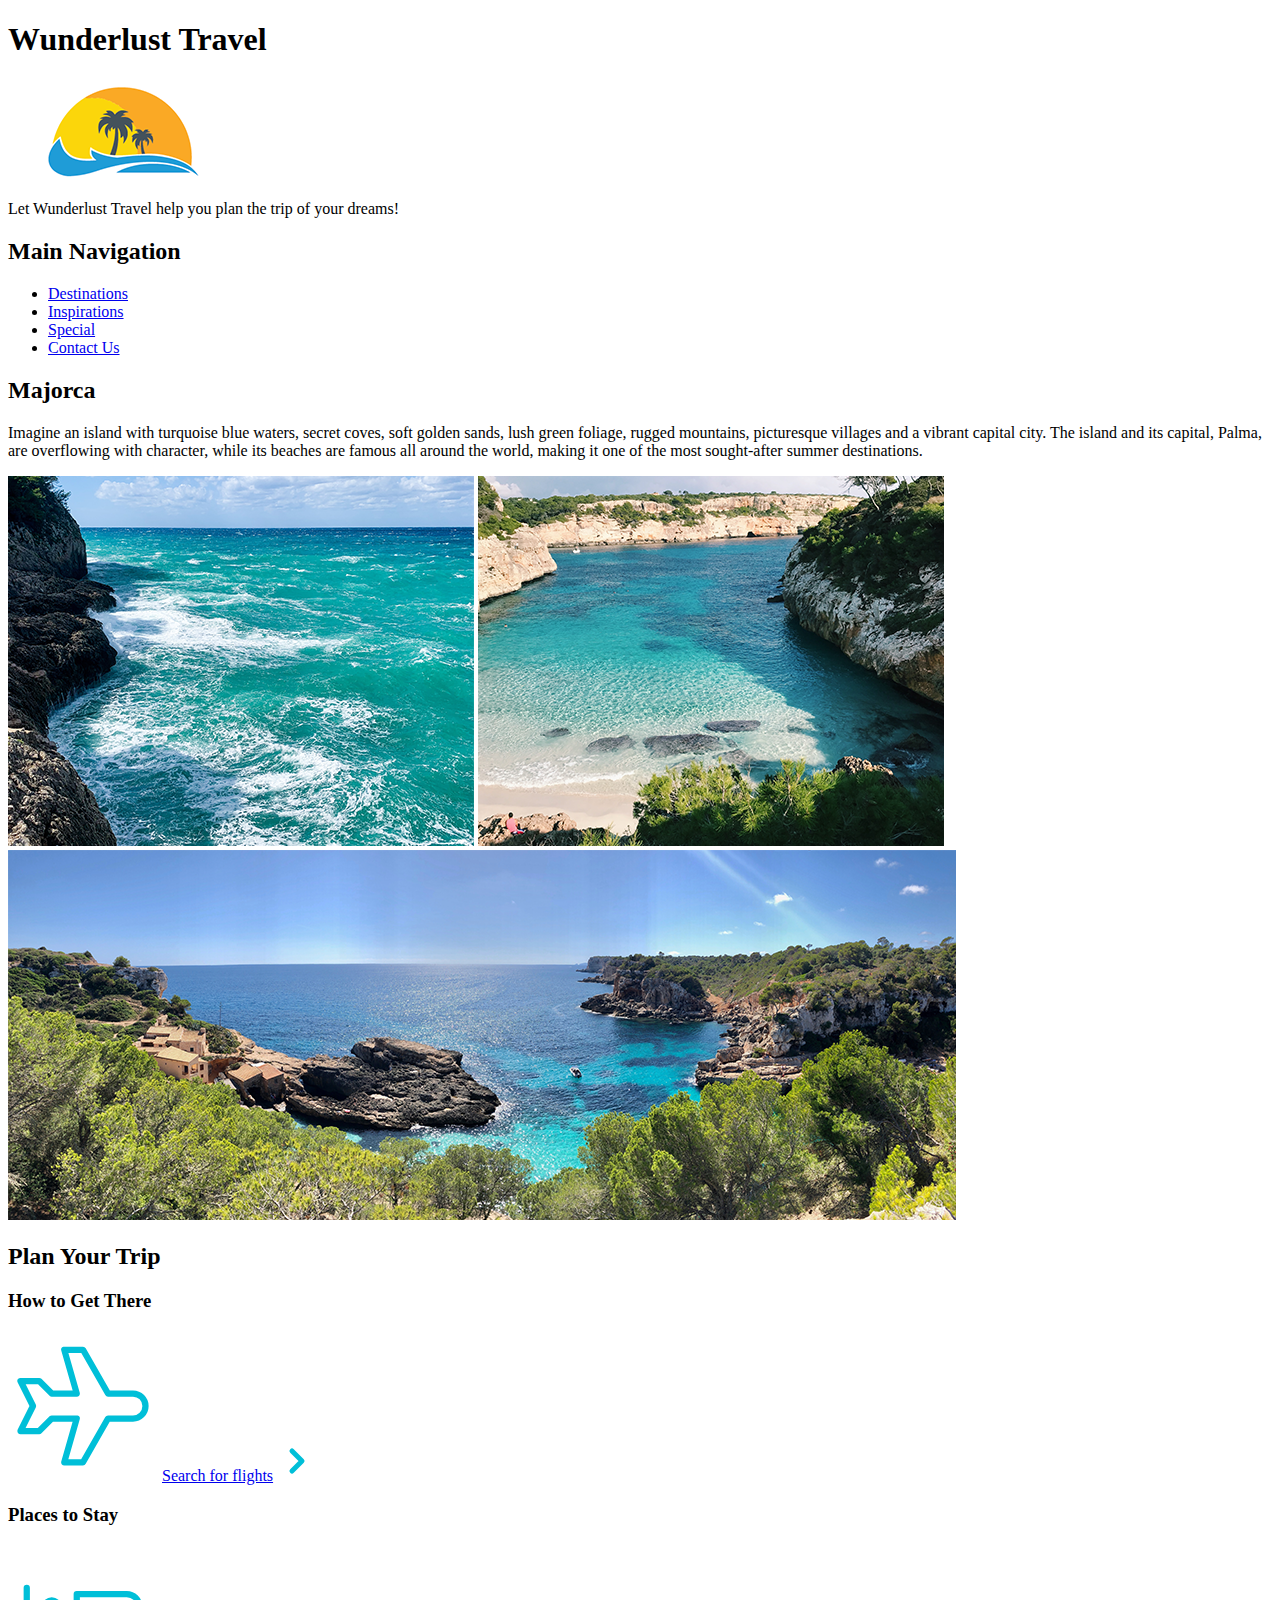
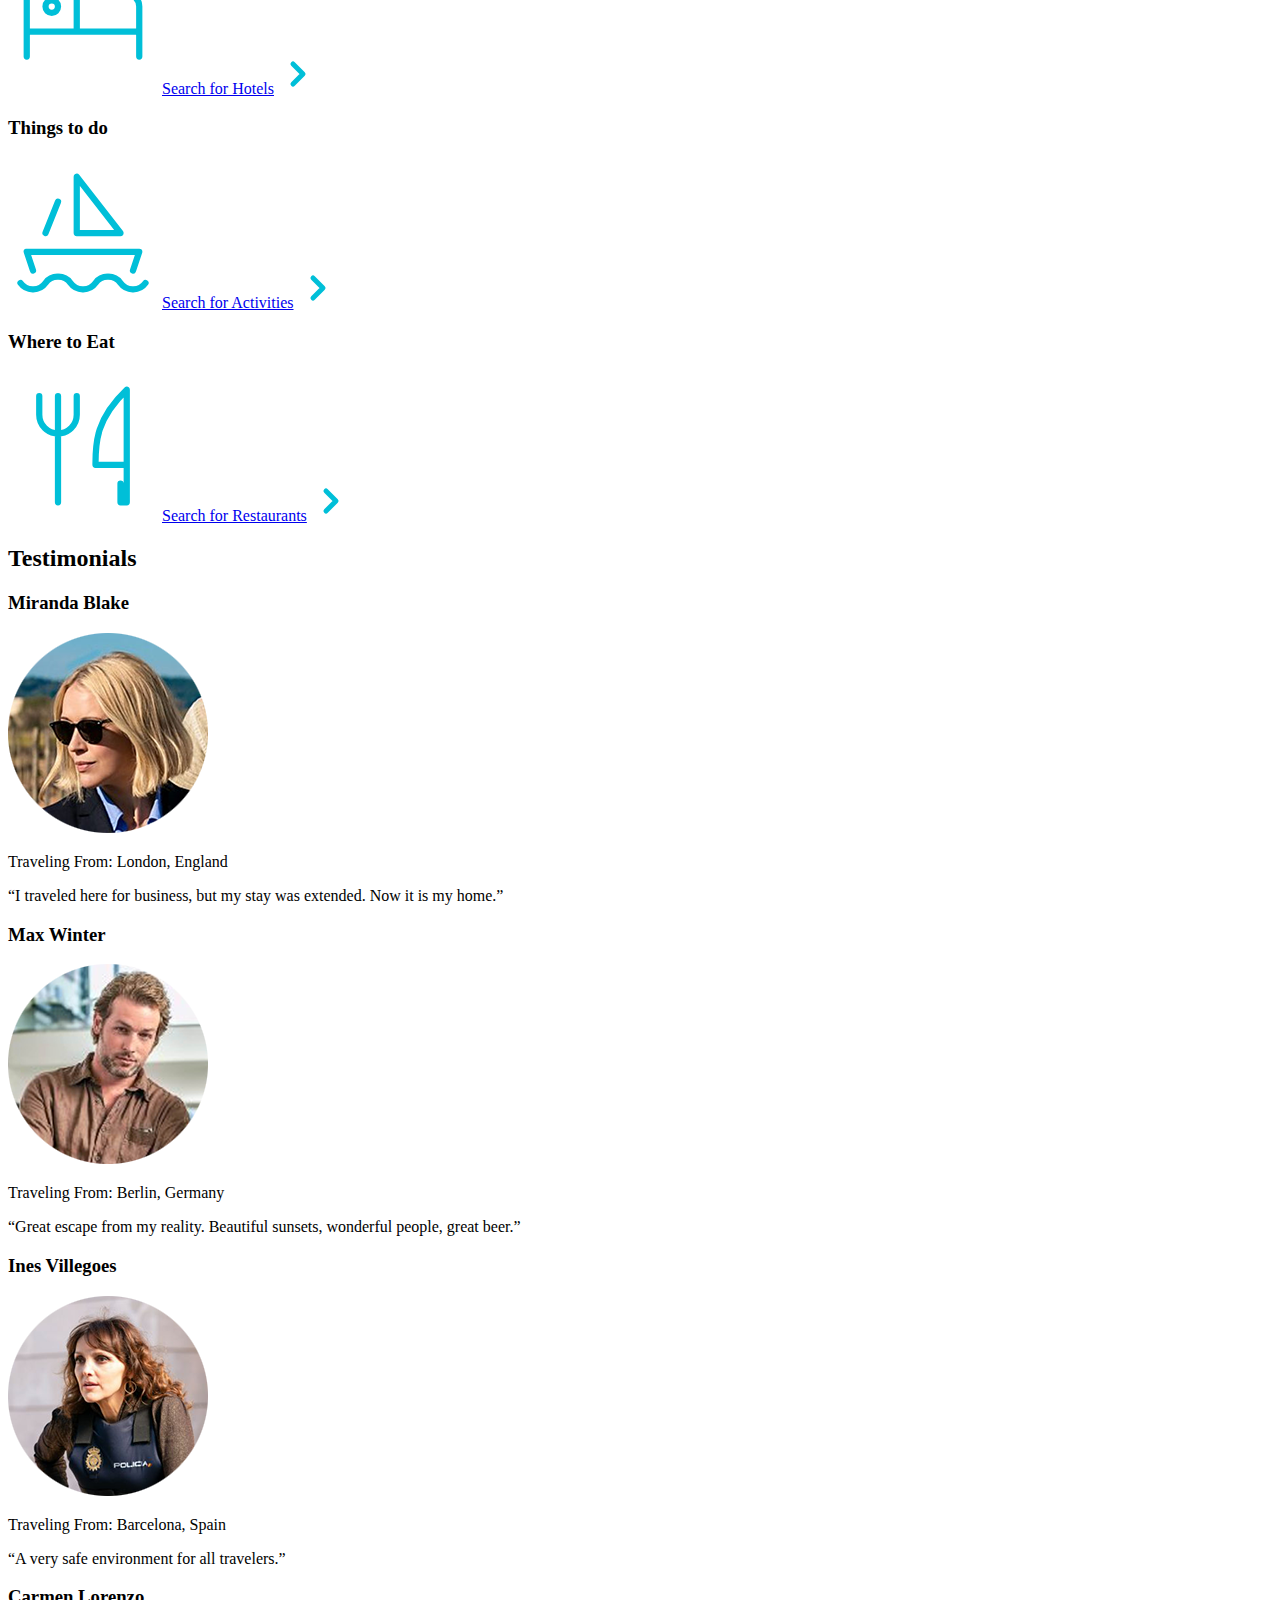
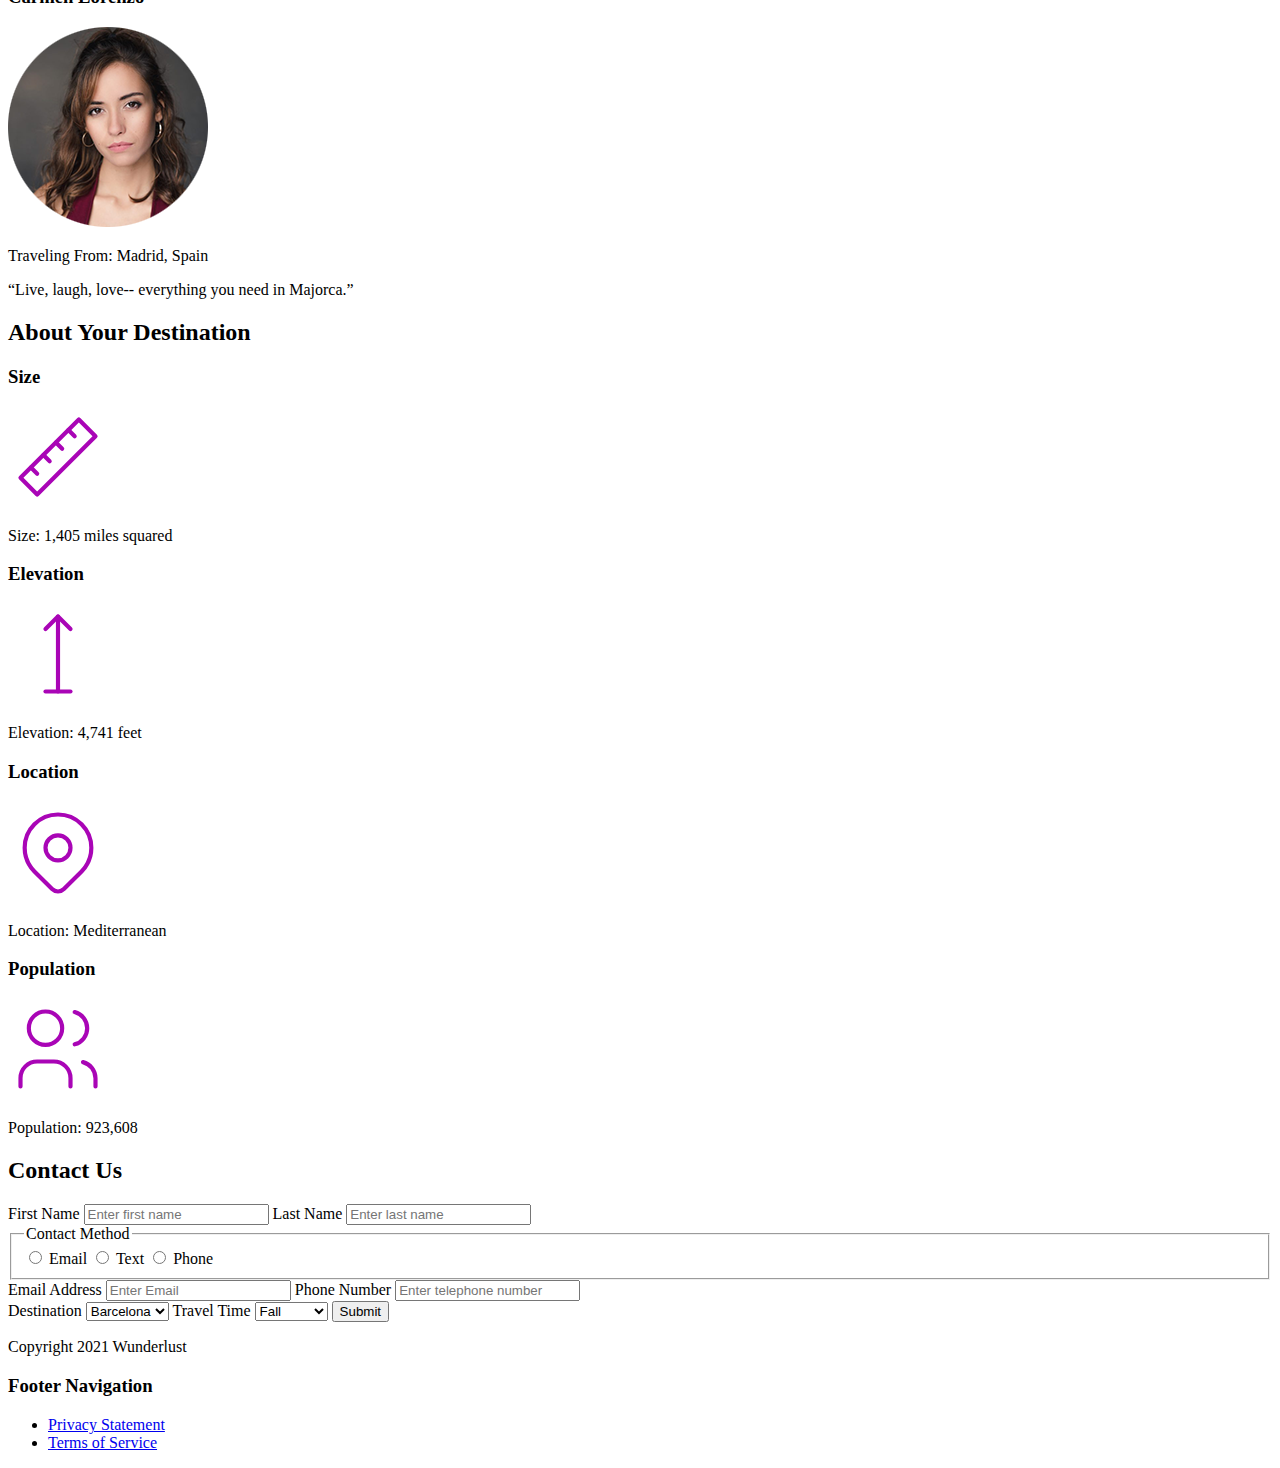
<file: index.html>
<!DOCTYPE html>
<html lang="en">
<head>
    <meta charset="utf-8">
    <meta name="viewport" content="width=device-width, initial-scale=1.0">
    <meta name="author" content="Hailey Draper">
    <title>Wunderlust Travel</title>
</head>

<body>
    <header>
        <h1>Wunderlust Travel</h1>
        <img src="images/logo.png" alt="Wunderlust Logo">
        <p>Let Wunderlust Travel help you plan the trip of your dreams!</p>
        
        <nav>
            <h2>Main Navigation</h2>
            <ul>
                <li><a href="#">Destinations</a></li>
                <li><a href="#">Inspirations</a></li>
                <li><a href="#">Special</a></li>
                <li><a href="#">Contact Us</a></li>
            </ul>
        </nav>
    </header>

    <main>
        <section>
            <h2>Majorca</h2>
            <p>Imagine an island with turquoise blue waters, secret coves, soft golden sands, lush green foliage, rugged mountains, picturesque villages and a vibrant capital city. The island and its capital, Palma, are overflowing with character, while its beaches are famous all around the world, making it one of the most sought-after summer destinations.</p>
            <div>
                <img src="images/majorca-waves.png" alt="Photo of ocean waves crashing against rocks in Majorca">
                <img src="images/majorca-beach.png" alt="Photo of a beach in Majorca">
                <img src="images/majorca-cove.png" alt="Photo of a cove in Majorca">
            </div>
        </section>

        <section>
            <h2>Plan Your Trip</h2>
            <div>
                <h3>How to Get There</h3>
                <svg xmlns="http://www.w3.org/2000/svg" class="icon icon-tabler icon-tabler-plane" width="150" height="150" viewBox="0 0 24 24" stroke-width="1" stroke="#00bfd8" fill="none" stroke-linecap="round" stroke-linejoin="round">
                    <path stroke="none" d="M0 0h24v24H0z" fill="none"/>
                    <path d="M16 10h4a2 2 0 0 1 0 4h-4l-4 7h-3l2 -7h-4l-2 2h-3l2 -4l-2 -4h3l2 2h4l-2 -7h3z" />
                </svg>
                <a href="#" title="Search for flights">Search for flights</a>
                <svg xmlns="http://www.w3.org/2000/svg" class="icon icon-tabler icon-tabler-chevron-right" width="40" height="40" viewBox="0 0 24 24" stroke-width="3" stroke="#00bfd8" fill="none" stroke-linecap="round" stroke-linejoin="round">
                    <path stroke="none" d="M0 0h24v24H0z" fill="none"/>
                    <polyline points="9 6 15 12 9 18" />
                </svg>
            </div>
            <div>
                <h3>Places to Stay</h3>
                <svg xmlns="http://www.w3.org/2000/svg" class="icon icon-tabler icon-tabler-bed" width="150" height="150" viewBox="0 0 24 24" stroke-width="1" stroke="#00bfd8" fill="none" stroke-linecap="round" stroke-linejoin="round">
                    <path stroke="none" d="M0 0h24v24H0z" fill="none"/>
                    <path d="M3 7v11m0 -4h18m0 4v-8a2 2 0 0 0 -2 -2h-8v6" />
                    <circle cx="7" cy="10" r="1" />
                </svg>
                <a href="#" title="Search for Hotels">Search for Hotels</a>
                <svg xmlns="http://www.w3.org/2000/svg" class="icon icon-tabler icon-tabler-chevron-right" width="40" height="40" viewBox="0 0 24 24" stroke-width="3" stroke="#00bfd8" fill="none" stroke-linecap="round" stroke-linejoin="round">
                    <path stroke="none" d="M0 0h24v24H0z" fill="none"/>
                    <polyline points="9 6 15 12 9 18" />
                </svg>
            </div>
            <div>
                <h3>Things to do</h3>
                <svg xmlns="http://www.w3.org/2000/svg" class="icon icon-tabler icon-tabler-sailboat" width="150" height="150" viewBox="0 0 24 24" stroke-width="1" stroke="#00bfd8" fill="none" stroke-linecap="round" stroke-linejoin="round">
                    <path stroke="none" d="M0 0h24v24H0z" fill="none"/>
                    <path d="M2 20a2.4 2.4 0 0 0 2 1a2.4 2.4 0 0 0 2 -1a2.4 2.4 0 0 1 2 -1a2.4 2.4 0 0 1 2 1a2.4 2.4 0 0 0 2 1a2.4 2.4 0 0 0 2 -1a2.4 2.4 0 0 1 2 -1a2.4 2.4 0 0 1 2 1a2.4 2.4 0 0 0 2 1a2.4 2.4 0 0 0 2 -1" />
                    <path d="M4 18l-1 -3h18l-1 3" />
                    <path d="M11 12h7l-7 -9v9" />
                    <line x1="8" y1="7" x2="6" y2="12" />
                </svg>
                <a href="#" title="Search for Activities">Search for Activities</a>
                <svg xmlns="http://www.w3.org/2000/svg" class="icon icon-tabler icon-tabler-chevron-right" width="40" height="40" viewBox="0 0 24 24" stroke-width="3" stroke="#00bfd8" fill="none" stroke-linecap="round" stroke-linejoin="round">
                    <path stroke="none" d="M0 0h24v24H0z" fill="none"/>
                    <polyline points="9 6 15 12 9 18" />
                </svg>
            </div>
            <div>
                <h3>Where to Eat</h3>
                <svg xmlns="http://www.w3.org/2000/svg" class="icon icon-tabler icon-tabler-tools-kitchen-2" width="150" height="150" viewBox="0 0 24 24" stroke-width="1" stroke="#00bfd8" fill="none" stroke-linecap="round" stroke-linejoin="round">
                    <path stroke="none" d="M0 0h24v24H0z" fill="none"/>
                    <path d="M19 3v12h-5c-.023 -3.681 .184 -7.406 5 -12zm0 12v6h-1v-3m-10 -14v17m-3 -17v3a3 3 0 1 0 6 0v-3" />
                </svg>
                <a href="#" title="Search for Restaurants">Search for Restaurants</a>
                <svg xmlns="http://www.w3.org/2000/svg" class="icon icon-tabler icon-tabler-chevron-right" width="40" height="40" viewBox="0 0 24 24" stroke-width="3" stroke="#00bfd8" fill="none" stroke-linecap="round" stroke-linejoin="round">
                    <path stroke="none" d="M0 0h24v24H0z" fill="none"/>
                    <polyline points="9 6 15 12 9 18" />
                </svg>
            </div>
        </section>

        <section>
            <h2>Testimonials</h2>
            <div>
                <h3>Miranda Blake</h3>
                <img src="images/miranda-blake.png" alt="Testimonial image for Miranda Blake">
                <p>Traveling From: London, England</p>
                <p>“I traveled here for business, but my stay was extended. Now it is my home.”</p>
            </div>
            <div>
                <h3>Max Winter</h3>
                <img src="images/max-winter.png" alt="Testimonial image for Max Winter">
                <p>Traveling From: Berlin, Germany</p>
                <p>“Great escape from my reality. Beautiful sunsets, wonderful people, great beer.”</p>
            </div>
            <div>
                <h3>Ines Villegoes</h3>
                <img src="images/ines-villegoes.png" alt="Testimonial image for Ines Villegoes">
                <p>Traveling From: Barcelona, Spain</p>
                <p>“A very safe environment for all travelers.”</p>
            </div>
            <div>
                <h3>Carmen Lorenzo</h3>
                <img src="images/carmen-lorenzo.png" alt="Testimonial image for Carmen Lorenzo">
                <p>Traveling From: Madrid, Spain</p>
                <p>“Live, laugh, love-- everything you need in Majorca.”</p>
            </div>
        </section>

        <section>
            <h2>About Your Destination</h2>
            <div>
                <h3>Size</h3>
                <svg xmlns="http://www.w3.org/2000/svg" class="icon icon-tabler icon-tabler-ruler-2" width="100" height="100" viewBox="0 0 24 24" stroke-width="1" stroke="#a905b6" fill="none" stroke-linecap="round" stroke-linejoin="round">
                    <path stroke="none" d="M0 0h24v24H0z" fill="none"/>
                    <path d="M17 3l4 4l-14 14l-4 -4z" />
                    <path d="M16 7l-1.5 -1.5" />
                    <path d="M13 10l-1.5 -1.5" />
                    <path d="M10 13l-1.5 -1.5" />
                    <path d="M7 16l-1.5 -1.5" />
                </svg>
                <p>Size: 1,405 miles squared</p>
            </div>
            <div>
                <h3>Elevation</h3>
                <svg xmlns="http://www.w3.org/2000/svg" class="icon icon-tabler icon-tabler-arrow-top-bar" width="100" height="100" viewBox="0 0 24 24" stroke-width="1" stroke="#a905b6" fill="none" stroke-linecap="round" stroke-linejoin="round">
                    <path stroke="none" d="M0 0h24v24H0z" fill="none"/>
                    <line x1="12" y1="21" x2="12" y2="3" />
                    <path d="M15 6l-3 -3l-3 3" />
                    <line x1="9" y1="21" x2="15" y2="21" />
                </svg>
                <p>Elevation: 4,741 feet</p>
            </div>
            <div>
                <h3>Location</h3>
                <svg xmlns="http://www.w3.org/2000/svg" class="icon icon-tabler icon-tabler-map-pin" width="100" height="100" viewBox="0 0 24 24" stroke-width="1" stroke="#a905b6" fill="none" stroke-linecap="round" stroke-linejoin="round">
                    <path stroke="none" d="M0 0h24v24H0z" fill="none"/>
                    <circle cx="12" cy="11" r="3" />
                    <path d="M17.657 16.657l-4.243 4.243a2 2 0 0 1 -2.827 0l-4.244 -4.243a8 8 0 1 1 11.314 0z" />
                </svg>
                <p>Location: Mediterranean </p>
            </div>
            <div>
                <h3>Population</h3>
                <svg xmlns="http://www.w3.org/2000/svg" class="icon icon-tabler icon-tabler-users" width="100" height="100" viewBox="0 0 24 24" stroke-width="1" stroke="#a905b6" fill="none" stroke-linecap="round" stroke-linejoin="round">
                    <path stroke="none" d="M0 0h24v24H0z" fill="none"/>
                    <circle cx="9" cy="7" r="4" />
                    <path d="M3 21v-2a4 4 0 0 1 4 -4h4a4 4 0 0 1 4 4v2" />
                    <path d="M16 3.13a4 4 0 0 1 0 7.75" />
                    <path d="M21 21v-2a4 4 0 0 0 -3 -3.85" />
                </svg>
                <p>Population: 923,608</p>
            </div>
        </section>
        
        <section>
            <h2>Contact Us</h2>
            <form>
                <div>
                    <label for="firstName">First Name</label>
                    <input id="firstName" name="firstName" type="text" placeholder="Enter first name">
                    <label for="lastName">Last Name</label>
                    <input id="lastName" name="lastName" type="text" placeholder="Enter last name">
                </div>
                <div>
                    <fieldset>
                        <legend>Contact Method</legend>
                        <input id="methodEmail" name="method" type="radio"  value="methodEmail">
                        <label for="methodEmail">Email</label>
                        <input id="methodText" name="method" type="radio" value="methodText">
                        <label for="methodText">Text</label>
                        <input id="methodPhone" name="method" type="radio" value="methodPhone">
                        <label for="methodPhone">Phone</label>
                    </fieldset>
                    <label for="email">Email Address</label>
                    <input id="email" name="email" type="email" placeholder="Enter Email">
                    <label for="tel">Phone Number</label>
                    <input id="tel" name="tel" type="tel" placeholder="Enter telephone number">
                </div>
                <div>
                    <label for="select-destination">Destination</label>
                    <select id="select-destination" name="select">
                        <option value="barcelona">Barcelona</option>
                        <option value="granada">Granada</option>
                        <option value="ibiza">Ibiza</option>
                        <option value="madrid">Madrid</option>
                        <option value="majorca">Majorca</option>
                        <option value="seville">Seville</option>
                        <option value="tenerife">Tenerife</option>
                        <option value="valencia">Valencia</option>
                    </select>
                    <label for="select-time">Travel Time</label>
                    <select id="select-time" name="select">
                        <option value="fall">Fall</option>
                        <option value="winter">Winter</option>
                        <option value="spring">Spring</option>
                        <option value="summer">Summer</option>
                        <option value="flexible">Flexible</option>
                    </select>
                    <input id="submit" name="submit" type="submit" value="Submit">
                </div>
            </form>
        </section>
    </main>

    <footer>
        <p>Copyright 2021 Wunderlust</p>
        <nav>
            <h3>Footer Navigation</h3>
            <ul>
                <li><a href="#">Privacy Statement</a></li>
                <li><a href="#">Terms of Service</a></li>
            </ul>
        </nav>
    </footer>
</body>
</html>
</file>
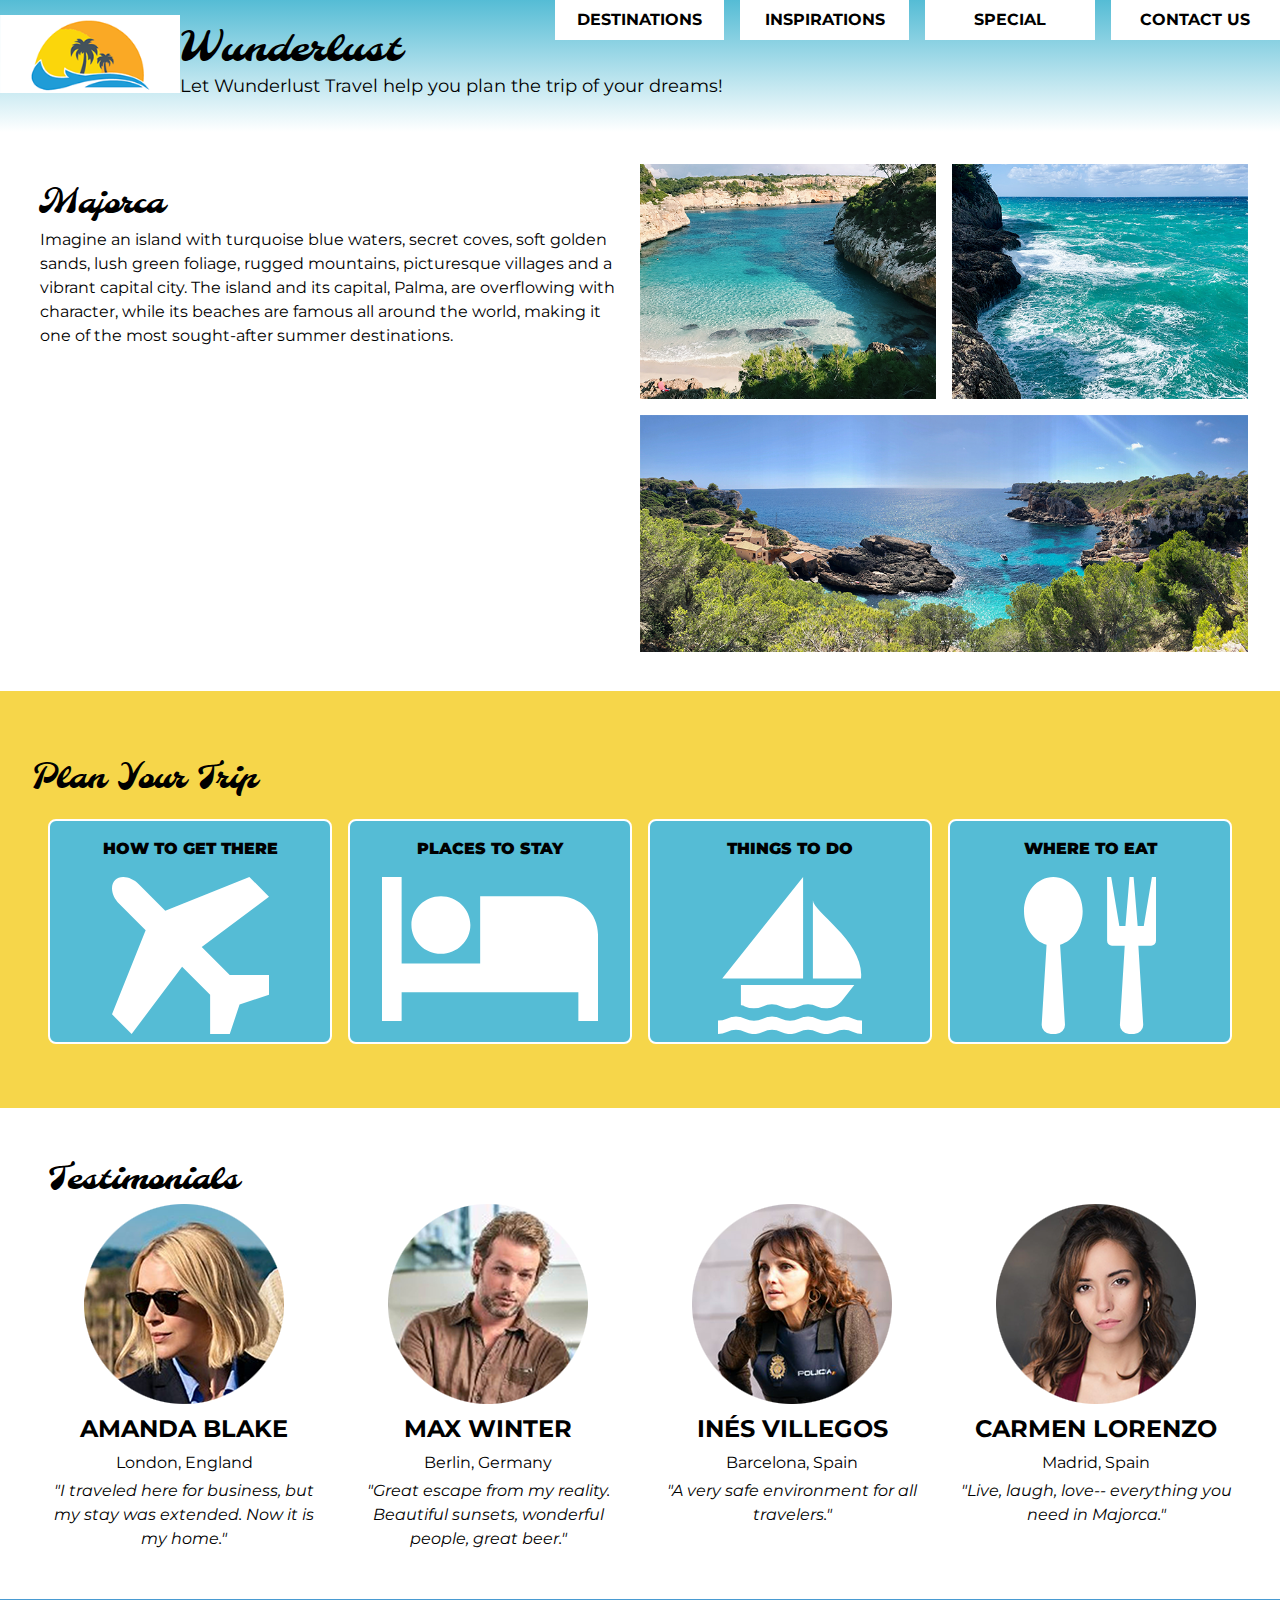
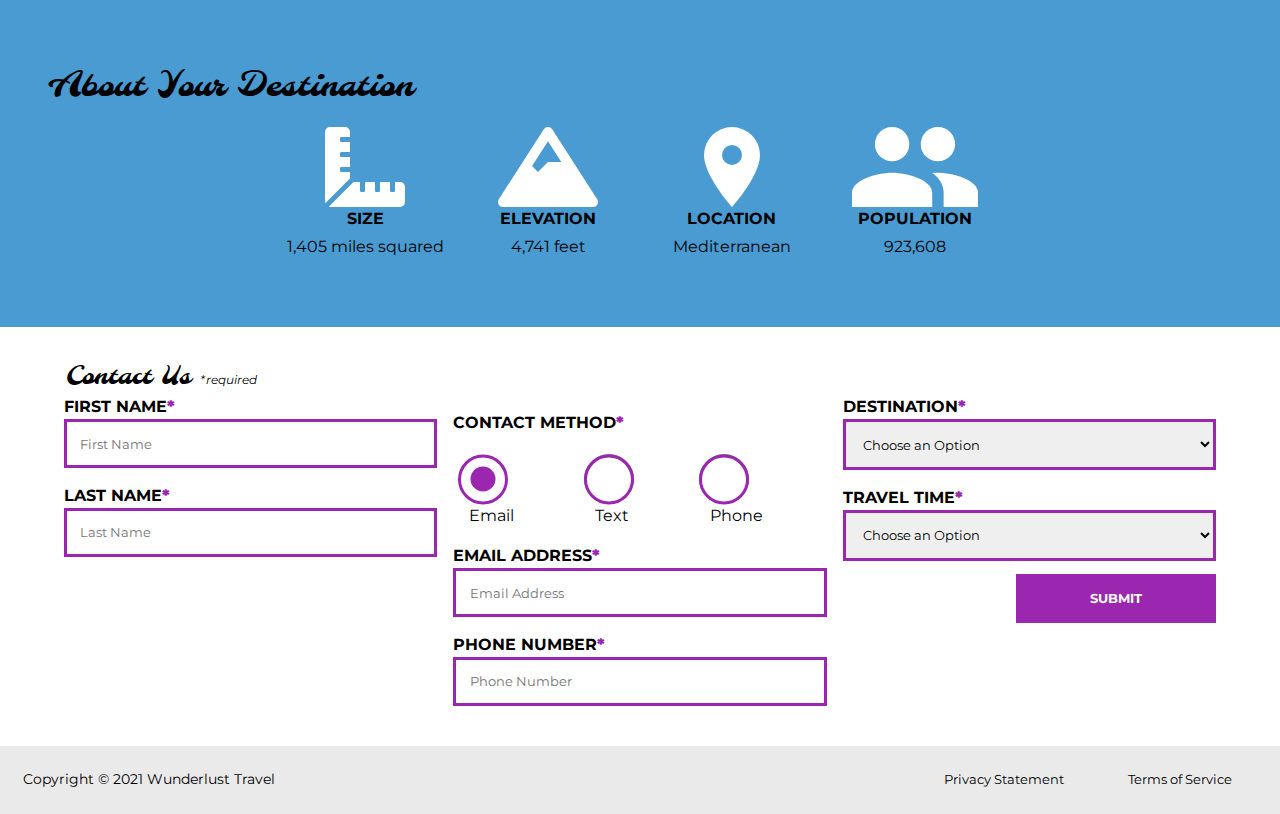
<file: wunderlust-majorca.html>
<!DOCTYPE html>
<html lang="en">
    <head>
        <meta charset="utf-8">
        <meta name="viewport" content="width=device-width, initial-scale=1">
        <meta name="author" content="Jessica Barnett, Christina Carrasquilla">
        <meta name="description" content="Let Wunderlust Travel take you to beautiful Majorca this year! Majorca is a beautiful island and offers beauty and fun to its visitors">
        <meta name="keywords" content="travel, majorca, beach, island, vacation, destination, getaway, restaurants in majorca, entertainment in majorca, testimonials from visitors">
        <title>Wunderlust Travel</title>
        <meta name="robots" content="index,follow">

        <!-- ~~~~~~~~~~ TWITTER CARD TAGS ~~~~~~~~~~ -->
        <meta name="twitter:card" content="summary_large_image">
        <meta name="twitter:site" content="@wunderlusttravel">
        <meta name="twitter:creator" content="@wunderlusttravel">
        <meta name="twitter:title" content="Wunderlust Travel: Majorca">
        <meta name="twitter:description" content="Let Wunderlust Travel take you to beautiful Majorca this year! Majorca is a beautiful island and offers beauty and fun to its visitors">
        <meta name="twitter:image" content="https://wunderlusttravel.com/images/majorca-cove.png">

        <!-- ~~~~~~~~~~ OPEN GRAPH META TAGS ~~~~~~~~~~ -->
        <meta property="og:title" content="See Majorca with Wunderlust Travel">
        <meta property="og:type" content="website">
        <meta property="og:image" content="https://wunderlusttravel.com/images/majorca-cove.png">
        <meta property="og:url" content="https://wunderlusttravel.com/majorca">
        <meta property="og:description" content="Let Wunderlust Travel take you to beautiful Majorca this year! Majorca is a beautiful island and offers beauty and fun to its visitors">
        <!-- ~~~~~~~~~~FAVICON ~~~~~~~~~~ -->
        <link rel="shortcut icon" href="images/favicon.png">

        <!-- ~~~~~~~~~~ GOOGLE FONTS ~~~~~~~~~~ -->
        <link rel="preconnect" href="https://fonts.googleapis.com">
        <link rel="preconnect" href="https://fonts.gstatic.com" crossorigin>
        <link href="https://fonts.googleapis.com/css2?family=Molle:ital@1&family=Montserrat:wght@400;600&display=swap" rel="stylesheet">
        <link href="styles.css" rel="stylesheet">
    </head>
    <body>
        <a id="skip" href="#main-content">Skip to Main Content</a>
        <!-- styling skip links: https://webaim.org/techniques/css/invisiblecontent/ -->
        <header>
            <a href="index.html" id="logo"><img src="images/logo.png" alt="The Wunderlust logo shows blue waves and the outline of two palm trees against an orange sun"></a>
            <h1>Wunderlust</h1>
			<p>Let Wunderlust Travel help you plan the trip of your dreams!</p>			
            <nav>
                <div id="menu-toggle">
                    <!-- responsive menu code from (with changes made to match mockups): https://css-tricks.com/three-css-alternatives-to-javascript-navigation/ -->
                    <h2 class="sr-only">Main Navigation</h2>
                    <!-- hidden but accessible headings from: https://webaim.org/techniques/css/invisiblecontent/ -->
                    <input name="toggle" id="toggle" type="checkbox">
                    <label for="toggle">Menu</label>
                    <ul>
                        <li class="active"><a href="#">Destinations</a></li>
                        <li><a href="#">Inspirations</a></li>
                        <li><a href="#">Special</a></li>
                        <li><a href="#">Contact Us</a></li>
                    </ul>
                </div>
            </nav>
        </header>
        <main id="main-content">
            <article>
                <div id="intro">  
                    <h2>Majorca</h2>
                    <p>Imagine an island with turquoise blue waters, secret coves, soft golden sands, lush green foliage, rugged mountains, picturesque villages and a vibrant capital city. The island and its capital, Palma, are overflowing with character, while its beaches are famous all around the world, making it one of the most sought-after summer destinations.</p>
                    <div id="img-grid">
                        <img src="images/majorca-waves.png" alt="Turquoise blue waters with white wave caps crashing against a rock cliff">
                        <img src="images/majorca-beach.png" alt="A calm cove with turquoise waters calmly lapping at a light sand beach">
                        <picture>
                            <source srcset="images/majorca-cove-small.png"
                                media="(max-width: 500px)">
                            <img src="images/majorca-cove.png" alt="Deep blue water leading to the horizon with the island and trees in the foreground">
                        </picture>
                    </div>
                </div>  
                <section id="plan">
                    <h3>Plan Your Trip</h3>
                    <div>
                        <section>
                            <h4>How to Get There</h4>
                            <a href="#" title="Search for flights">
                                <img src="images/get.svg" alt="airplane icon">
                            </a>
                        </section>      
                        <section>
                            <h4>Places to Stay</h4>
                            <a href="#" title="Search for hotels">
                                <img src="images/stay.svg" alt="bed icon">
                            </a>
                        </section>
                        <section>
                            <h4>Things to Do</h4>
                            <a href="#" title="Search for Activities">
                                <img src="images/do.svg" alt="sailboat icon">
                            </a>                     
                        </section>    
                        <section>
                            <h4>Where to Eat</h4>
                            <a href="#" title="Search for Restaurants">
                                <img src="images/eat.svg" alt="fork and spoon icon">                         
                            </a>
                        </section>
                    </div>   
                </section>
                <section id="testimonials">
                    <h3>Testimonials</h3>
                    <div>
                        <section>
                            <img src="images/miranda-blake.png" alt="Miranda Blake has a blonde bob and is wearing dark sunglasses">
                            <h4>Amanda Blake</h4>
                            <p>London, England</p>
                            <q>I traveled here for business, but my stay was extended. Now it is my home.</q>
                        </section>
                        <section>
                            <img src="images/max-winter.png" alt="Max Winter has dark blonde hair and a trimmed beard and mustache">
                            <h4>Max Winter</h4>
                            <p>Berlin, Germany</p>
                            <q>Great escape from my reality. Beautiful sunsets, wonderful people, great beer.</q>
                        </section>
                        <section>
                            <img src="images/ines-villegoes.png" alt="Ines Villegos has shoulder-length, wavy, brown hair and is wearing a brown sweater"> 
                            <h4>Inés Villegos</h4> 
                            <p>Barcelona, Spain</p>
                            <q>A very safe environment for all travelers.</q>
                        </section>
                        <section>
                            <img src="images/carmen-lorenzo.png" alt="Carmen Lorenzo has long, dark brown hair and is wearing gold hoop earrings">
                            <h4>Carmen Lorenzo</h4> 
                            <p>Madrid, Spain</p>
                            <q>Live, laugh, love-- everything you need in Majorca.</q>
                        </section>
                    </div>
                </section>
                <section id="about">
                    <h3>About Your Destination</h3>
                    <div>
                        <section>
                            <img src="images/size.svg" alt="ruler icon">
                            <h4>Size</h4> 
                            <p>1,405 miles squared</p>
                        </section>
                        <section>
                            <img src="images/elevation.svg" alt="mountain icon">
                            <h4>Elevation</h4> 
                            <p>4,741 feet</p>
                        </section>
                        <section>
                            <img src="images/location.svg" alt="location pin icon">
                            <h4>Location</h4> 
                            <p>Mediterranean</p>
                        </section>
                        <section>
                            <img src="images/population.svg" alt="people icon">
                            <h4>Population</h4>
                            <p>923,608</p>
                        </section>
                    </div>  
                </section>
                <section id="contact">
                    <h3>Contact Us <span class="form-required">*required</span></h3>
                    <form method="post" action="https://wp.zybooks.com/form-viewer.php">
                        <div id="names">
                            <label for="fName">First Name<span class="required">*</span></label>
                            <input type="text" name="fName" id="fName" autocomplete="given-name" placeholder="First Name" required>
                            <!-- custom input styles from https://moderncss.dev/custom-css-styles-for-form-inputs-and-textareas/ -->
                            <label for="lName">Last Name<span class="required">*</span></label>
                            <input type="text" name="lName" id="lName" autocomplete="family-name" placeholder="Last Name" required>
                        </div>
                        <div id="nums">
                            <fieldset>
                                <legend>Contact Method<span class="required">*</span></legend>
                                <!-- custom radio button styles from https://moderncss.dev/pure-css-custom-styled-radio-buttons/ -->
                                <label for="prefEmail">
                                    <span class="radio-input">
                                        <input type="radio" name="contactPref" id="prefEmail" required checked>
                                        <span class="radio-control"></span>
                                    </span>
                                    <span class="radio-label">Email</span>
                                </label>
                                <label for="prefText">
                                    <span class="radio-input">
                                        <input type="radio" name="contactPref" id="prefText">
                                        <span class="radio-control"></span>
                                    </span>
                                    <span class="radio-label">Text</span>
                                </label>
                                <label for="prefPhone">
                                    <span class="radio-input">
                                        <input type="radio" name="contactPref" id="prefPhone">
                                        <span class="radio-control"></span>
                                    </span>
                                    <span class="radio-label">Phone</span>
                                </label>
                            </fieldset>
                            <label for="email">Email Address<span class="required">*</span></label>
                            <input type="email" name="email" id="email" autocomplete="email" placeholder="Email Address" required>
                            <label for="phone">Phone Number<span class="required">*</span></label>
                            <input type="tel" name="phone" id="phone" autocomplete="tel" placeholder="Phone Number" required>
                        </div>
                        <div id="selects">
                            <!-- custom select styles from: https://moderncss.dev/custom-select-styles-with-pure-css/ -->
                            <label for="destination">Destination<span class="required">*</span></label>
                            <div class="custom-select">
                                <select name="destination" id="destination" required>
                                    <option value="" disabled selected>Choose an Option</option>
                                    <option value="barcelona">Barcelona</option>
                                    <option value="granada">Granada</option>
                                    <option value="ibiza">Ibiza</option>
                                    <option value="madrid">Madrid</option>
                                    <option value="majora">Majora</option>
                                    <option value="seville">Seville</option>
                                    <option value="tenerife">Tenerife</option>
                                    <option value="valencia">Valencia</option>
                                </select>
                                <span class="focus"></span>
                            </div>  
                            <label for="travelTime">Travel Time<span class="required">*</span></label>
                            <div class="custom-select">
                                <select name="travelTime" id="travelTime" required>
                                    <option value="" disabled selected>Choose an Option</option>
                                    <option value="fall">Fall</option>
                                    <option value="winter">Winter</option>
                                    <option value="spring">Spring</option>
                                    <option value="summer">Summer</option>
                                    <option value="flexible">Flexible</option>
                                </select>
                                <span class="focus"></span>
                            </div> 
                            <input type="submit" name="mySubmit" id="mySubmit" value="Submit">
                        </div>
                    </form>
                </section>
            </article>
        </main>
        <footer>
            <p>Copyright &copy; 2021 Wunderlust Travel</p>
            <a href="#">Privacy Statement</a>
            <a href="#">Terms of Service</a>
        </footer>
    </body>
</html>
</file>
<file: styles.css>
/* Hailey Draper */

/* CSS Reset */
html, body, div, span, applet, object, iframe,
h1, h2, h3, h4, h5, h6, p, blockquote, pre,
a, abbr, acronym, address, big, cite, code,
del, dfn, em, img, ins, kbd, q, s, samp,
small, strike, strong, sub, sup, tt, var,
b, u, i, center,
dl, dt, dd, ol, ul, li,
fieldset, form, label, legend,
table, caption, tbody, tfoot, thead, tr, th, td,
article, aside, canvas, details, embed, 
figure, figcaption, footer, header, hgroup, 
menu, nav, output, ruby, section, summary,
time, mark, audio, video {
	margin: 0;
	padding: 0;
	border: 0;
	font-size: 100%;
	font: inherit;
	vertical-align: baseline;
}
/* HTML5 display-role reset for older browsers */
article, aside, details, figcaption, figure, 
footer, header, hgroup, menu, nav, section {
	display: block;
}
body {
	line-height: 1;
}
ol, ul {
	list-style: none;
}
blockquote, q {
	quotes: none;
}
blockquote:before, blockquote:after,
q:before, q:after {
	content: '';
	content: none;
}
table {
	border-collapse: collapse;
	border-spacing: 0;
}
/* End CSS Reset */

/* Global Styles */
@import url('https://fonts.google.com/share?selection.family=Molle:ital@1%7CMontserrat');

:root {
    --yellow: #F6D64A;
    --teal: #55BCD5;
	--purple: #9B26B0;
	--blue: #499BD2;
	--dark-gray: #222222;
	--light-gray: #EAEAEA;
	--white: #FFFFFF;
	--black: #000000;
    --h1-h2-h3-font: "Molle", cursive;
    --h4-body-font: "Montserrat", sans-serif; 
    font-size: 16px;
}

* {
    box-sizing: border-box;
}

h1, h2, h3 {
    font-family: var(--h1-h2-h3-font);
}

h4, p, q, small, nav, button, form {
    font-family: var(--h4-body-font);
}

h1 {
    font-size: 40px;
    padding: 0.5em 0.75em 0;
}

h2 {
    font-size: 32px;
    padding: .5em .75em 0;
}

h3 {
    font-size: 24px;
}

h4 {
    font-size: 16px;
    text-transform: uppercase;
    font-weight: bolder;
}
/* Skip Link */
#skip {
    position: absolute;
    left: -10000px;
    top: auto;
    height: 1px;
    width: 1px;
    overflow: hidden;
}

#skip:focus {
    position: static;
    height: auto;
    width: auto;
    left: 0;
}

body {
    line-height: 1.5;
}

main p:not(#about p) {
    padding: 0.25em 1.5em;
}

/* Header */
header {
    display: flex;
    flex-wrap: wrap;
    justify-content: space-between;
    align-items: center;
    background-image: linear-gradient(180deg, var(--teal), transparent);
}

#logo {
    order: 1;
    justify-self: center;
}

#logo img {
    max-width: 130px;
    width: 100%;
}

h1 {
    order: 3;
    width: 100%;
}

header p {
    order: 4;
    font-size: 18px;
    padding: 0.25em 1.5em;
}

nav {
    order: 2;
}

/* Hamburger Menu */
#menu-toggle {
    display: flex;
    flex-direction: column;
    align-items: center;
    text-transform: uppercase;
    font-weight: bolder;
}

#menu-toggle input:checked ~ label {
    position: absolute;
    right: 0;
    top: 0;
    width: 100%;
    background-color: var(--black);
    color: var(--white);
}

#menu-toggle input:checked ~ label:hover {
    background-color: var(--yellow);
    color: var(--black);
    filter: saturate(2);
}

#menu-toggle input:checked ~ ul {
    position: absolute;
    left: 0;
    text-align: center;
    max-width: 100%;
    width: 100%;
    transition: 400ms;
}

#menu-toggle input:not(:checked) ~ ul {
    transition: 400ms;
}

#menu-toggle h2 {
    position: absolute;
    left: -10000px;
    top: auto;
    height: 1px;
    width: 1px;
    overflow: hidden;
    padding: 0;
}

#menu-toggle input {
    position: absolute;
    left: -1px;
    width: 1px;
    height: 1px;
    opacity: 0;
    display: block;
    cursor: pointer;
}

#menu-toggle label {
    padding: 15px 60px;
    background-color: var(--yellow);
    text-align: center;
}

#menu-toggle label:hover {
    cursor: pointer;
    filter: saturate(2);
}

#menu-toggle ul {
    position: absolute;
    top: 46px;
    left: -100%;
}

#menu-toggle a {
    display: block;
    background-color: var(--teal);
    color: var(--black);
    text-decoration: none;
    padding: 1em 0;
    transition: 400ms;
}

#menu-toggle a:hover {
    background-color: var(--yellow);
    color: var(--black);
    filter: saturate(2);
}

#menu-toggle li:not(:last-child) a {
    border-bottom: 1px solid var(--black);
}

/* Intro */
#intro {
    padding: 0.5em 0;
}

#img-grid {
    display: grid;
    grid-template-columns: 1fr;
    grid-gap: 1em;
}

#img-grid img {
    max-width: 100%;
    width: 100%;
}

#img-grid img:nth-child(2) {
    grid-column: 1/2;
    grid-row: 1/2;
}

/* Plan */
#plan {
    background-color: var(--yellow);
}

#plan h3 {
    text-align: center;
    padding: 1em 0 0;
    font-size: 2em;
}

#plan div {
    display: grid;
    grid-template-columns: minmax(250px, 300px);
    justify-content: center;
    grid-gap: 1em;
    padding: 1em;
    text-transform: uppercase;
    font-weight: bolder;
    text-align: center;
}

#plan section {
    background-color: var(--teal);
    padding: 1em;
    border-radius: 8px;
    border: 2px solid var(--white);
}

#plan img {
    display: block;
    max-width: 100%;
    padding: 1em;
    margin: 0 auto;
}

/* Testimonials */
#testimonials {
    padding: 2em;
}

#testimonials h3 {
    font-size: 2em;
}

#testimonials div {
    display: grid;
    grid-template-columns: 1fr;
    grid-auto-flow: row;
    grid-gap: 1em;
    text-align: center;
}

#testimonials h4 {
    font-size: 1.5em;
}

#testimonials q {
    font-style: italic;
}

#testimonials q::before {
    content: '"';
}

#testimonials q::after {
    content: '"';
}

/* About */
#about {
    background-color: var(--blue);
}

#about h3 {
    padding: 1em 1em 0.5em;
}

#about div {
    display: grid;
    grid-template-columns: 1fr 1fr;
    grid-gap: 1em;
    padding: 0 1em 1em 1em;
}

#about section {
    display: flex;
    flex-direction: column;
    align-items: center;
    text-align: center;
}

#about img {
    max-width: 100%;
    max-height: 80px;
}

/* Contact */
#contact {
    padding: 1em 0.5em 0;
}

#contact h3 {
    padding: 0 0 0 0.75em;
}

#contact h3 span {
    font-family: var(--h4-body-font);
    font-size: .5em;
    font-style: italic;
}

form {
    padding: 0 1em;
}

legend, form label:not(fieldset label) {
    text-transform: uppercase;
    font-weight: bolder;
}

form label:not(fieldset label, :first-of-type) {
    padding-top: 1em;
}

.required {
    color: var(--purple);
    font-weight: bolder;
}

form div {
    display: flex;
    flex-direction: column;
}

form input {
    padding: 1em;
    border: 3px solid var(--purple);
    font-family: var(--h4-body-font);
}

#nums {
    padding: 1em 0;
}

fieldset {
    display: flex;
    flex-direction: column;
}

fieldset label {
    display: flex;
    flex-wrap: wrap;
    align-items: center;
}

.radio-input {
    display: flex;
    flex-wrap: wrap;
    align-items: center;
}

[type="radio"] {
    width: 50px;
    height: 50px;
}

[type="radio"]:checked {
    background-color: var(--purple);
    border-radius: 50%;
    transform: scale(.5);
    appearance: none;
}

.radio-control {
    position: absolute;
    display: block;
    content: "";
    width: 50px;
    height: 50px;
    border: 3px solid var(--purple);
    border-radius: 50%;
    transform: translate(10%, 3%);
}

.radio-label {
    padding: 0 1em;
}

select {
    padding: 1em;
    border: 3px solid var(--purple);
    font-family: var(--h4-body-font);
}

select::before {
    display: block;
    content: "";
    width: 50px;
    height: 50px;
}

#mySubmit {
    margin-top: 1em;
    background-color: var(--purple);
    color: var(--white);
    text-transform: uppercase;
    font-weight: bolder;
}

/* Footer */
footer {
    display: flex;
    flex-direction: column;
    align-items: center;
    padding: 1em;
    margin: 1em 0 0;
    background-color: var(--light-gray);
}

footer p {
    font-size: .9em;
    padding: 0.5em;
}

footer a {
    text-decoration: none;
    color: var(--black);
    font-family: var(--h4-body-font);
    font-size: .8em;
    padding: 1em 0 0;
}

/* Media Queries */

/* Medium Screen*/
@media (min-width: 650px) {
    header {
        display: grid;
        grid-template-columns: .25fr 1fr;
        grid-template-rows: repeat(3, .5fr);
        padding-bottom: 2em;
    }

    main p:not(#about p) {
        padding: 0.25em 0.5em;
    }

    #logo {
        grid-row: 1/3;
        order: unset;
    }

    #logo img {
        max-width: 180px;
        width: fit-content;
    }

    h1 {
        order: unset;
    }

    header p {
        grid-row: 2/3;
        grid-column: 2/-1;
        order: unset;
    }

    nav {
        grid-row: 3/4;
        grid-column: 1/-1;
        padding: 1em;
        order: unset;
    }

    #menu-toggle label {
        display: none;
    }

    #menu-toggle ul {
        display: flex;
        justify-content: space-evenly;
        width: 100%;
        position: relative;
        top: auto;
        left: auto;
    }

    #menu-toggle li {
        max-width: 25%;
        width: 100%;
        text-align: center;
        margin: 0.5em;
    }

    #menu-toggle li:not(:last-child) a {
        border-bottom: unset;
    }

    #menu-toggle a {
        background-color: var(--white);
    }

    #menu-toggle a:hover {
        background-color: var(--yellow);
    }

    #intro {
        padding: 2em;
    }

    h2 {
        padding: 0.5em 0.25em 0;
    }

    main p {
        padding: 0.25em 0.25em;
    }

    #img-grid {
        grid-template-columns: 1fr 1fr;
    }

    #img-grid picture {
        grid-column: 1/-1;
    }

    #plan h3 {
        text-align: left;
        padding: 1em 0 0 1em;
    }

    #plan div {
        grid-template-columns: 1fr 1fr;
    }

    #testimonials div {
        grid-template-columns: 1fr 1fr;
        grid-gap: 2em;
    }

    #about h3 {
        font-size: 2em;
    }

    #about div {
        grid-template-columns: repeat(4, 1fr);
    }

    #contact {
        padding: 2em 3em 0.5em;
    }

    fieldset {
        flex-direction: row;
        justify-content: space-between;
        padding: 1em 0;
    }

    #mySubmit {
        max-width: 200px;
        width: 100%;
        margin-left: auto;
    }

    footer {
        flex-direction: row;
        justify-content: space-evenly;
        align-items: center;
    }

    footer a {
        padding: 0.5em;
    }
}
/* Large Screens */
@media (min-width: 1150px) {
    header {
        grid-template-rows: 80px 20px;
        grid-template-columns: 180px .5fr 1fr;
        align-items: end;
    }

    h1 {
        padding: 0.5em 0.75em 0 0;
    }

    header p {
        padding: 0;
    }

    nav {
        grid-row: 1/2;
        grid-column: 3/-1;
        align-self: baseline;
        padding: 0;
    }

    #menu-toggle li {
        margin-top: 0;
    }

    #menu-toggle li:last-child {
        margin-right: 0;
    }

    #menu-toggle a {
        padding: .5em 0;
    }

    #intro {
        display: grid;
        grid-template-columns: 1fr 1fr;
        grid-template-rows: 60px 1fr;
    }

    #img-grid {
        grid-column: 2/-1;
        grid-row: 1/-1;
    }

    #plan h3 {
        padding: 2em 0 0 1em;
    }

    #plan div {
        grid-template-columns: repeat(4, 1fr);
        padding: 1em 3em 4em;
    }

    #plan section {
        max-height: 225px;
    }

    #plan img {
        max-height: 100%;
    }

    #testimonials {
        padding: 3em;
    }

    #testimonials div {
        grid-template-columns: repeat(4, 1fr);
    }

    #about {
        padding: 2em 1em 3em;
    }

    #about div {
        max-width: 60%;
        margin: 0 auto;
    }

    form {
        display: grid;
        grid-template-columns: repeat(3, 1fr);
        grid-gap: 1em;
    }

    footer {
        justify-content: end;
    }

    footer a {
        margin: 0 2em;
    }

    footer p {
        margin-right: auto;
    }
}
</file>
